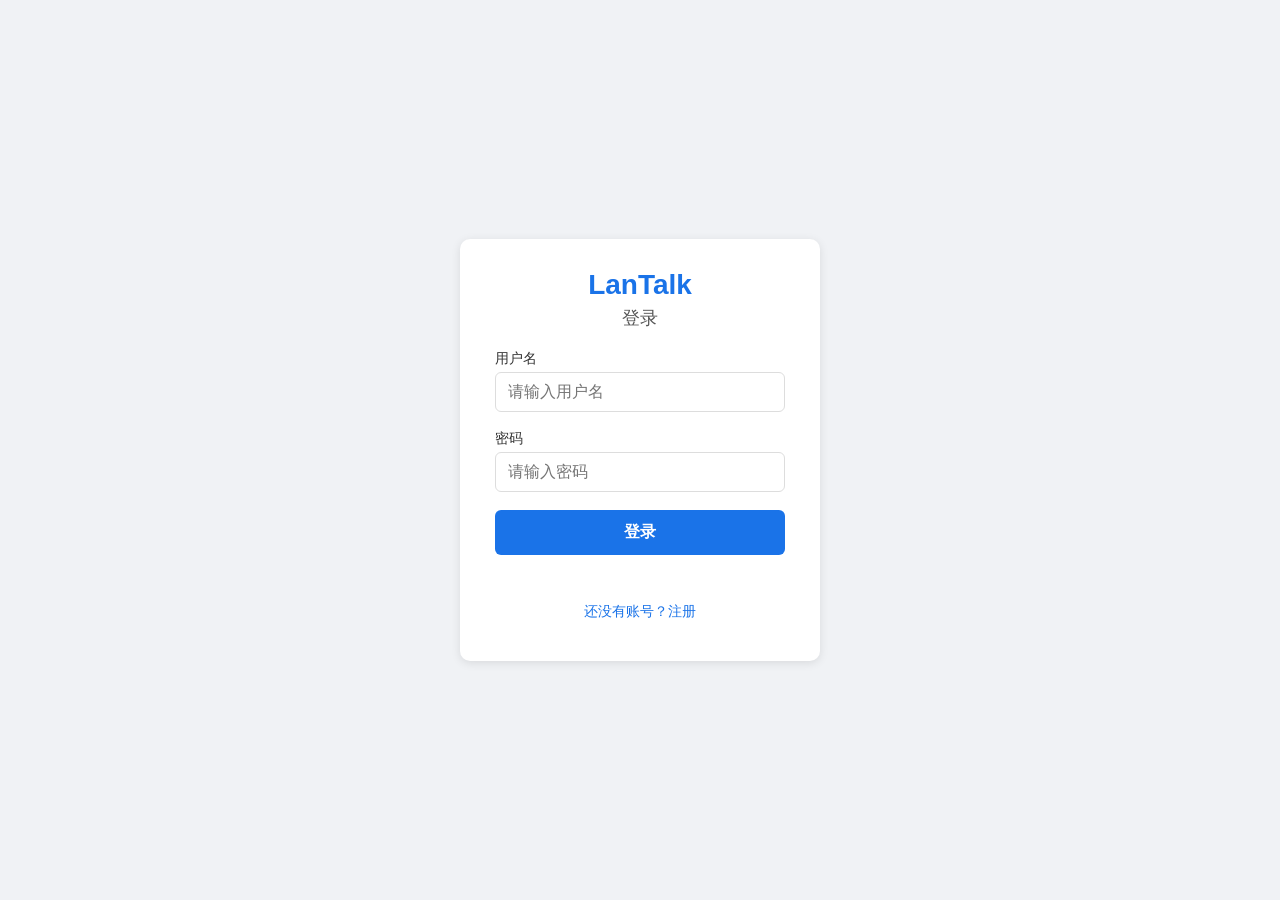
<file: web/index.html>
<!DOCTYPE html>
<html>
<head>
    <meta charset="UTF-8">
    <title>LanTalk</title>
    <link rel="stylesheet" href="style.css">
</head>
<body>
    <div class="container">
        <!--登录卡片-->
        <form id="loginForm" class="card">
            <h1>LanTalk</h1>
            <h2>登录</h2>
            <div class="field">
                <label>用户名</label>
                <input id="username" type="text" placeholder="请输入用户名" required>
            </div>
            <div class="field">
                <label>密码</label>
                <input id="password" type="password" placeholder="请输入密码" required>
            </div>
            <button type="submit" id="loginBtn">登录</button>
            <p id="err" class="msg error"></p>
            <p class="switch"><a href="#" id="showRegister">还没有账号？注册</a></p>
        </form>

        <!--注册卡片-->
        <form id="registerForm" class="card" style="display: none;">
            <h1>LanTalk</h1>
            <h2>注册</h2>
            <div class="field">
                <label>新用户名</label>
                <input id="regUsername" type="text" placeholder="请设置用户名" required>
            </div>
            <div class="field">
                <label>新密码</label>
                <input id="regPassword" type="password" placeholder="请设置密码" required>
                <div id="pwdHint" class="hint">密码需8-20位，同时包含字母和数字</div>
            </div>
            <button type="submit" id="regBtn">注册</button>
            <p id="regErr" class="msg error"></p>
            <p class="switch"><a href="#" id="showLogin">已有账号？去登录</a></p>
        </form>
    </div>
    <script src="script.js"></script>
</body>
</html>
</file>
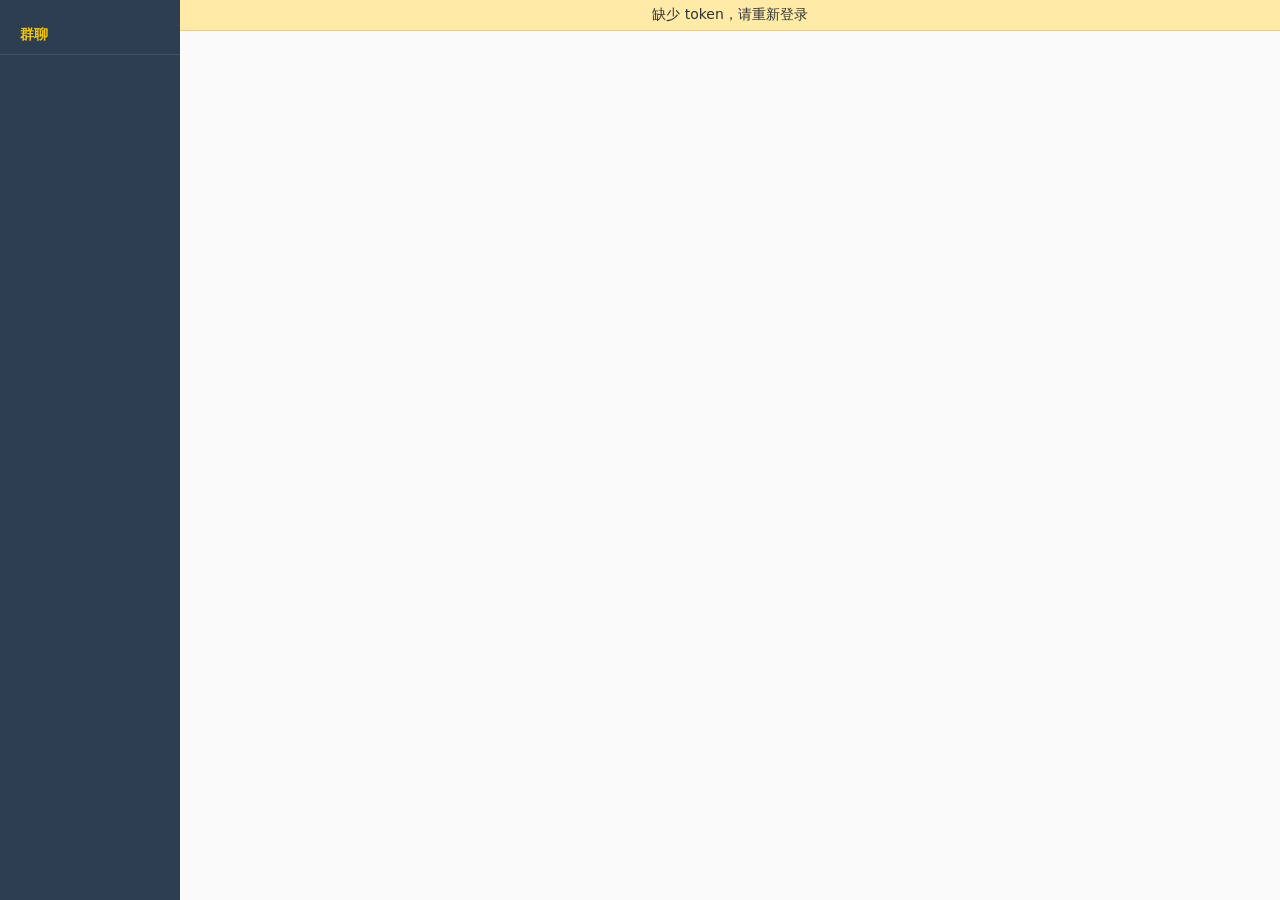
<file: web/chat.html>
<!DOCTYPE html>
<html>
<head>
    <meta charset="UTF-8">
    <meta name="viewport" content="width=device-width, initial-scale=1.0">
    <title>LanTalk 聊天</title>
    <link rel="stylesheet" href="chat.css">
</head>
<body>
    <div id="app">
        <ul id="userlist">
            <li class="group">群聊</li>
        </ul>
        <div id="main">
            <div id="status">连接中...</div>
            <div id="msgs"></div>
            <div id="inputbar">
                <input id="text" type="text" placeholder="输入信息..."autofocus>
                <button id="send">发送</button>
            </div>
        </div>
    </div>

    <script src="chat.js"></script>
</body>
</html>
</file>
<file: web/style.css>
/* 全局重置 */
* {
    margin: 0;
    padding: 0;
    box-sizing: border-box;
}

body {
    font-family: Arial, sans-serif;
    background: #f0f2f5;
    display: flex;
    justify-content: center;
    align-items: center;
    min-height: 100vh;
}

.container {
    width: 100%;
    max-width: 400px;
    padding: 20px;
}

.card {
    background: #fff;
    border-radius: 10px;
    box-shadow: 0 2px 10px rgba(0, 0, 0, 0.1);
    padding: 30px 35px 40px;
    text-align: center;
}

.card h1 {
    font-size: 28px;
    color: #1a73e8;
    margin-bottom: 5px;
}

.card h2 {
    font-size: 18px;
    color: #555;
    margin-bottom: 20px;
    font-weight: normal;
}

.field {
    margin-bottom: 18px;
    text-align: left;
}

.field label {
    display: block;
    font-size: 14px;
    color: #333;
    margin-bottom: 4px;
}

.field input {
    width: 100%;
    padding: 10px 12px;
    border: 1px solid #ddd;
    border-radius: 6px;
    font-size: 16px;
    outline: none;
    transition: border-color 0.2s;
}

.field input:focus {
    border-color: #1a73e8;
    box-shadow: 0 0 0 2px rgba(26, 115, 232, 0.2);
}

button {
    width: 100%;
    padding: 12px;
    background: #1a73e8;
    color: #fff;
    border: none;
    border-radius: 6px;
    font-size: 16px;
    font-weight: bold;
    cursor: pointer;
    transition: background 0.2s;
}

.hint {
    font-size: 12px;
    color: #888;
    margin-top: 4px;
    text-align: left;
}

button:hover {
    background: #1557b0;
}

.msg {
    margin-top: 12px;
    font-size: 14px;
    min-height: 20px;
}

.msg.error {
    color: #d32f2f;
}

.switch {
    margin-top: 16px;
    font-size: 14px;
}

.switch a {
    color: #1a73e8;
    text-decoration: none;
}

.switch a:hover {
    text-decoration: underline;
}
</file>
<file: web/chat.css>
* {
    margin: 0;
    padding: 0;
    box-sizing: border-box;
}
body {
    font-family: system-ui, -apple-system, sans-serif;
    background: #f0f2f5;
    height: 100vh;
    overflow: hidden;
}

#app {
    display: flex;
    height: 100vh;
    width: 100%;
}

/* 左侧用户列表 */
#userlist {
    width: 180px;
    background: #2c3e50;
    color: #ecf0f1;
    padding: 16px 0;
    list-style: none;
    overflow-y: auto;
    margin: 0;
    flex-shrink: 0;
}
#userlist li {
    padding: 10px 20px;
    cursor: default;
    border-bottom: 1px solid #3d566e;
    font-size: 14px;
}
#userlist li.active {
    background: #1a2632;
}
#userlist .group {
    font-weight: bold;
    color: #f1c40f;
}


#main {
    flex: 1;
    display: flex;
    flex-direction: column;
    background: #ffffff;
    min-width: 0;  
}

/* 消息区 */
#msgs {
    flex: 1;
    overflow-y: auto;
    padding: 16px 20px;
    display: flex;
    flex-direction: column;
    gap: 6px;
    background: #fafafa;
}
#msgs .msg {
    padding: 8px 12px;
    border-radius: 12px;
    max-width: 70%;
    word-wrap: break-word;
    line-height: 1.5;
    background: #e4e6eb;
    align-self: flex-start;
}
#msgs .msg.self {
    background: #0084ff;
    color: white;
    align-self: flex-end;
}
#msgs .msg .meta {
    font-size: 12px;
    opacity: 0.7;
    margin-right: 8px;
}
#msgs .msg .content {
    display: inline;
}

/* 输入栏 */
#inputbar {
    display: flex;
    border-top: 1px solid #ddd;
    padding: 8px 16px;
    background: #fff;
    gap: 8px;
    flex-shrink: 0;
}
#inputbar input {
    flex: 1;
    padding: 10px 14px;
    border: 1px solid #ccc;
    border-radius: 20px;
    font-size: 15px;
    outline: none;
}
#inputbar input:focus {
    border-color: #0084ff;
}
#inputbar button {
    padding: 10px 24px;
    background: #0084ff;
    color: white;
    border: none;
    border-radius: 20px;
    font-size: 15px;
    font-weight: bold;
    cursor: pointer;
}
#inputbar button:hover {
    background: #0073e6;
}
#inputbar button:disabled {
    opacity: 0.5;
    cursor: not-allowed;
}

/* 连接状态条 */
#status {
    padding: 6px 16px;
    background: #ffeaa7;
    font-size: 14px;
    color: #2d3436;
    text-align: center;
    border-bottom: 1px solid #fdcb6e;
    flex-shrink: 0;
}
</file>
